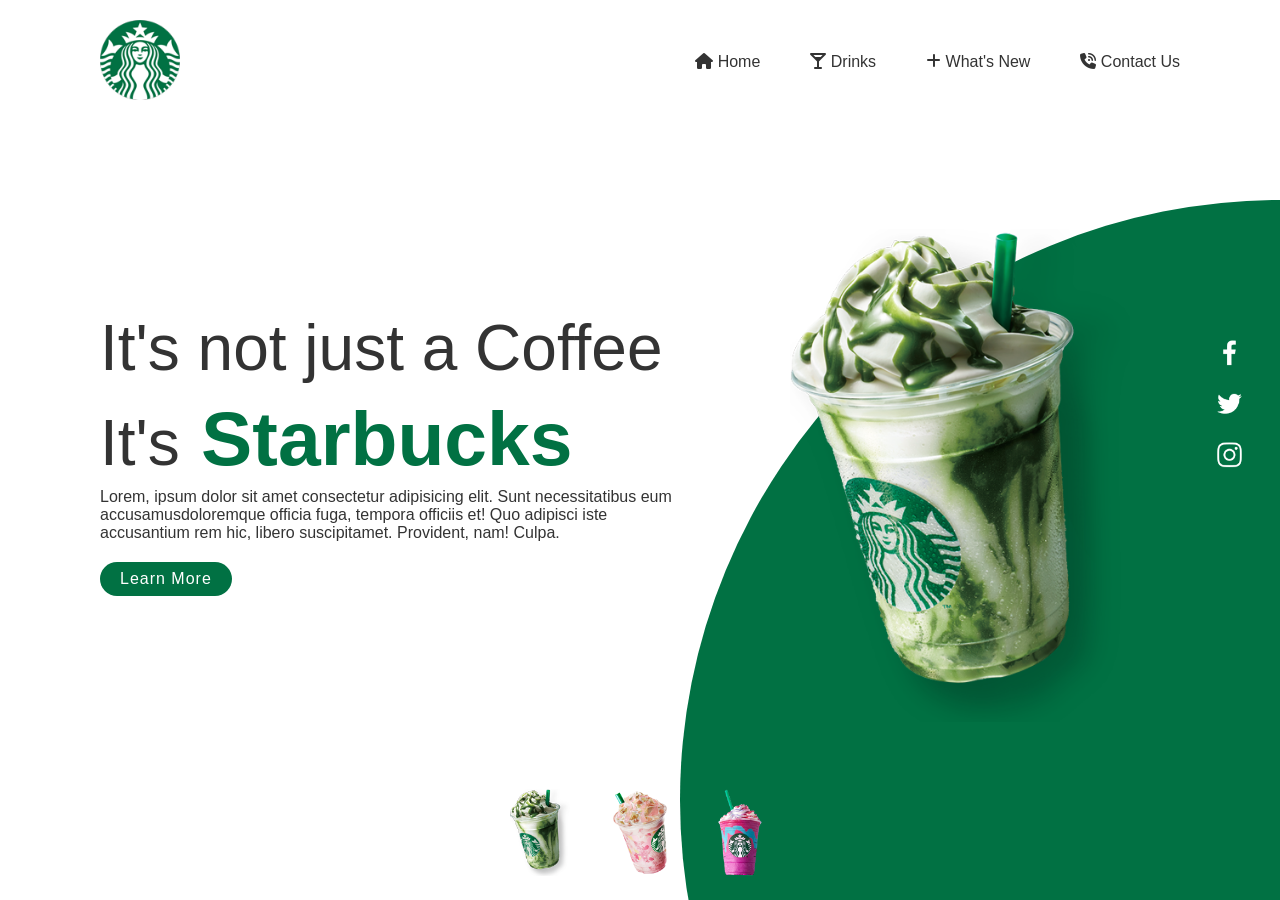
<file: Task1/index.html>
<!DOCTYPE html>
<html lang="en">

<head>
    <meta charset="UTF-8">
    <meta name="viewport" content="width=device-width, initial-scale=1.0">
    <title>Star Bucks Landing Page</title>
    <link rel="stylesheet" href="1.css">
    <link rel="stylesheet" href="https://cdnjs.cloudflare.com/ajax/libs/font-awesome/6.5.2/css/all.min.css"
        integrity="sha512-SnH5WK+bZxgPHs44uWIX+LLJAJ9/2PkPKZ5QiAj6Ta86w+fsb2TkcmfRyVX3pBnMFcV7oQPJkl9QevSCWr3W6A=="
        crossorigin="anonymous" referrerpolicy="no-referrer" />
</head>

<body>
    <section>
        <div class="circle"></div>
        <header>
            <a href="#"><img src="logo.png" class="logo"></a>
            <ul>
                <li><a href="#"><i class="fa-solid fa-house"></i> Home</a></li>
                <li><a href="#"><i class="fa-solid fa-martini-glass"></i> Drinks</a></li>
                <li><a href="#"><i class="fa-solid fa-plus"></i> What's New</a></li>
                <li><a href="#"><i class="fa-solid fa-phone-volume"></i> Contact Us</a></li>
            </ul>
        </header>
        <div class="content">
            <div class="textBox">
                <h2>It's not just a Coffee<br>It's<span> Starbucks</span></h2>
                <p>Lorem, ipsum dolor sit amet consectetur adipisicing elit. Sunt necessitatibus eum accusamusdoloremque
                    officia fuga, tempora officiis et! Quo adipisci iste accusantium rem hic, libero suscipitamet.
                    Provident, nam! Culpa.</p>
                <a href="#">Learn More</a>
            </div>
            <div class="imgBox">
                <img src="img1.png" class="starbucks">
            </div>
        </div>
        <ul class="thumb">
            <li><img src="thumb1.png" onclick="imgSlider('img1.png');changeCircleColor('#017143')"></li>
            <li><img src="thumb2.png" onclick="imgSlider('img2.png');changeCircleColor('#eb7495')"></li>
            <li><img src="thumb3.png" onclick="imgSlider('img3.png');changeCircleColor('#d752b1')"></li>
        </ul>
        <ul class="sci">
            <li><a href="#"><img src="facebook.png"></a></li>
            <li><a href="#"><img src="twitter.png"></a></li>
            <li><a href="#"><img src="instagram.png"></a></li>
        </ul>
    </section>
    <script type="text/javascript"> function imgSlider(anything) {
            document.querySelector('.starbucks').src = anything;
        }
        function changeCircleColor(color) {
            const circle = document.querySelector('.circle');
            circle.style.background = color;
        }
    </script>
</body>

</html>
</file>
<file: Task1/1.css>
@import url("https://fonts.googleapis.com/css2?family=Montserrat:ital,wght@0,100..900;1,100..900&display=swap");

* {
    margin: 0;
    padding: 0;
    box-sizing: border-box;
    font-family: 'Poppins', sans-serif;
}

section {
    position: relative;
    width: 100%;
    min-height: 100vh;
    padding: 100px;
    display: flex;
    justify-content: space-between;
    align-items: center;
    background-color: #fff;
}

header {
    position: absolute;
    top: 0;
    left: 0;
    width: 100%;
    padding: 20px 100px;
    display: flex;
    justify-content: space-between;
    align-items: center;
}

header .logo {
    position: relative;
    max-width: 80px;
}

header ul {
    position: relative;
    display: flex;
}

header ul li {
    list-style: none;
}

header ul li a {
    display: inline-block;
    color: #333;
    font-weight: 400;
    margin-left: 50px;
    text-decoration: none;
    transition: all 0.2s;
}

header ul li a:hover {
    color: #017143;
    transform: scale(1.2);
}

.content {
    position: relative;
    width: 100%;
    display: flex;
    justify-content: space-between;
    align-items: center;
}

.content .textBox {
    position: relative;
    max-width: 600px;
}

.content .textBox h2 {
    color: #333;
    font-size: 4em;
    line-height: 1.4em;
    font-weight: 500;
}

.content .textBox h2 span {
    color: #017143;
    font-size: 1.2em;
    font-weight: 900;
}

.content .textBox p {
    color: #333;
}

.content .textBox a {
    display: inline-block;
    margin-top: 20px;
    padding: 8px 20px;
    background: #017143;
    color: #fff;
    border-radius: 40px;
    font-weight: 500;
    letter-spacing: 1px;
    text-decoration: none;
}

.content .imgBox {
    width: 600px;
    display: flex;
    justify-content: flex-end;
    padding-right: 50px;
    margin-top: 50px;
}

.content .imgBox img {
    max-width: 340px;
}

.thumb {
    position: absolute;
    left: 50%;
    bottom: 20px;
    transform: translate(-50%);
    display: flex;
}

.thumb li {
    list-style: none;
    display: inline-block;
    margin: 0 20px;
    cursor: pointer;
    transition: 0.5s;
}

.thumb li:hover {
    transform: translateY(-15px);
}

.thumb li img {
    max-width: 60px;
}

.sci {
    position: absolute;
    top: 45%;
    right: 30px;
    transform: translateY(-50%);
    display: flex;
    justify-content: center;
    align-items: center;
    flex-direction: column;
}

.sci li {
    list-style: none;
}

.sci li a {
    display: inline-block;
    margin: 5px 0;
    transform: scale(0.6);
    filter: invert(1);
}

.circle {
    position: absolute;
    top: 0;
    left: 0;
    width: 100%;
    height: 100%;
    background: #017143;
    clip-path: circle(600px at right 800px);
}

@media(max-width: 991px) {
    header {
        padding: 20px;
    }

    header .logo {
        max-width: 60px;
    }

    header ul {
        display: none;
    }

    section {
        padding: 20px 20px 120px;
    }

    .content {
        flex-direction: column;
        margin-bottom: 100px;
    }

    .content .textBox h2 {
        font-size: 2.5em;
        margin-bottom: 15px;
    }

    .circle .textBox {
        max-width: 100%;
    }

    .circle .imgBox {
        max-width: 100%;
        justify-content: center;
    }

    .circle .imgBox img {
        max-width: 250px;
    }

    .circle {
        clip-path: circle(400px at center bottom);
    }
}
</file>
